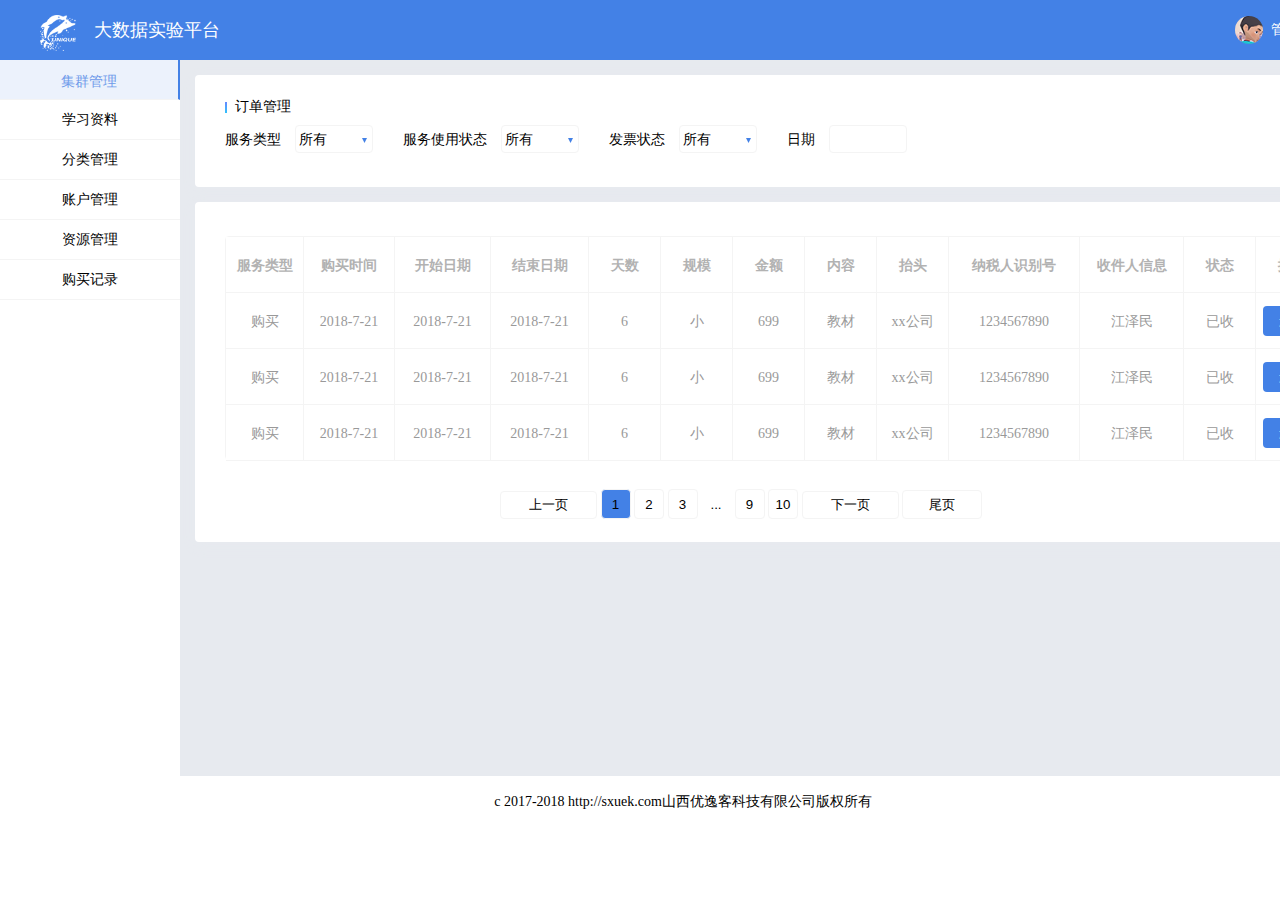
<file: index.html>
<!DOCTYPE html>
<html>
	<head>
		<meta charset="utf-8" />
		<title></title>
		<link rel="stylesheet" href="css/basic.css" />
		<link rel="stylesheet" type="text/css" href="css/basic2.css"/>
		<link rel="stylesheet" type="text/css" href="https://at.alicdn.com/t/font_829163_jvgvnntqg5.css"/>
	</head>
	<body>
		
		<!--header start-->
		
		<header>
			<div class="logo fl">
				<a href=""><img src="img/logo.png" alt="" /></a>
				<h2>大数据实验平台</h2>			
			</div>
			<div class="identify fr">
				<div class="user fl">
					
				</div>
				<h3>管理员身份</h3>
				<i class="iconfont icon-xialajiantou"></i>
			</div>
		</header>
		
		
		
		<!--header end-->
		
		
		
		<!--aside start-->
		<div class="hcl_boxs">
		<aside>
			
			<ul>
				<li class="active"><a href="">集群管理</a></li>
				<li><a href="">学习资料</a></li>
				<li><a href="">分类管理</a></li>
				<li><a href="">账户管理</a></li>
				<li><a href="">资源管理</a></li>
				<li><a href="">购买记录</a></li>
			</ul>

			<div class="hcl_box">
				<div class="hcl_gang"></div>
				<h4 class="hcl_text">订单管理</h4>
				<div class="hcl_fuwu">
					<p>服务类型</p>
					<div class="hcl_qm"><p>所有</p><img src="img/sanjiao.png" alt=""></div>
					<p>服务使用状态</p>
					<div class="hcl_qm"><p>所有</p><img src="img/sanjiao.png" alt=""></div>
					<p>发票状态</p>
					<div class="hcl_qm"><p>所有</p><img src="img/sanjiao.png" alt=""></div>
					<p>日期</p>
					<div class="hcl_qm"></div>
				</div>
			</div>
			<div class="hcl_boxtw">
				<div class="hcl_boxtwq">
					<ul>
						<li>服务类型</li>
						<li>购买</li>
						<li>购买</li>
						<li>购买</li>
					</ul>
					<ul class="o">
						<li class="o">购买时间</li>
						<li class="o">2018-7-21</li>
						<li class="o">2018-7-21</li>
						<li class="o">2018-7-21</li>
					</ul>
					<ul  class="a">
						<li class="a">开始日期</li>
						<li class="a">2018-7-21</li>
						<li class="a">2018-7-21</li>
						<li class="a">2018-7-21</li>
					</ul>
					<ul class="q">
						<li class="q">结束日期</li>
						<li class="q">2018-7-21</li>
						<li class="q">2018-7-21</li>
						<li class="q">2018-7-21</li>
					</ul>
					<ul class="w">
						<li class="w">天数</li>
						<li class="w">6</li>
						<li class="w">6</li>
						<li class="w">6</li>
					</ul>
					<ul class="w">
						<li class="w">规模</li>
						<li class="w">小</li>
						<li class="w">小</li>
						<li class="w">小</li>
					</ul>
					<ul class="w">
						<li class="w">金额</li>
						<li class="w">699</li>
						<li class="w">699</li>
						<li class="w">699</li>
					</ul>
					<ul class="w">
						<li class="w">内容</li>
						<li class="w">教材</li>
						<li class="w">教材</li>
						<li class="w">教材</li>
					</ul>
					<ul class="w">
						<li class="w">抬头</li>
						<li class="w">xx公司</li>
						<li class="w">xx公司</li>
						<li class="w">xx公司</li>
					</ul>
					<ul class="e">
						<li class="e">纳税人识别号</li>
						<li class="e">1234567890</li>
						<li class="e">1234567890</li>
						<li class="e">1234567890</li>
					</ul>
					<ul class="r">
						<li class="r">收件人信息</li>
						<li class="r">江泽民</li>
						<li class="r">江泽民</li>
						<li class="r">江泽民</li>
					</ul>
					<ul class="w">
						<li class="w">状态</li>
						<li class="w">已收</li>
						<li class="w">已收</li>
						<li class="w">已收</li>
					</ul>
					<ul class="y">
						<li class="l">操作</li>
						<li class="y"><div class="hcl_t">删除</div></li>
						<li class="y"><div class="hcl_t">删除</div></li>
						<li class="y"><div class="hcl_t">删除</div></li>
					</ul>
				</div>
				<div class="hcl_footer">
					<button>上一页</button>
					<button>1</button>
					<button>2</button>
					<button>3</button>
					<button>...</button>
					<button>9</button>
					<button>10</button>
					<button>下一页</button>
					<button>尾页</button>
				</div>
				
			</div>
			<div class="hcl_foot">c 2017-2018 http://sxuek.com山西优逸客科技有限公司版权所有</div>
		</aside>
		</div>
		<!--aside start-->
	</body>
</html>
</file>
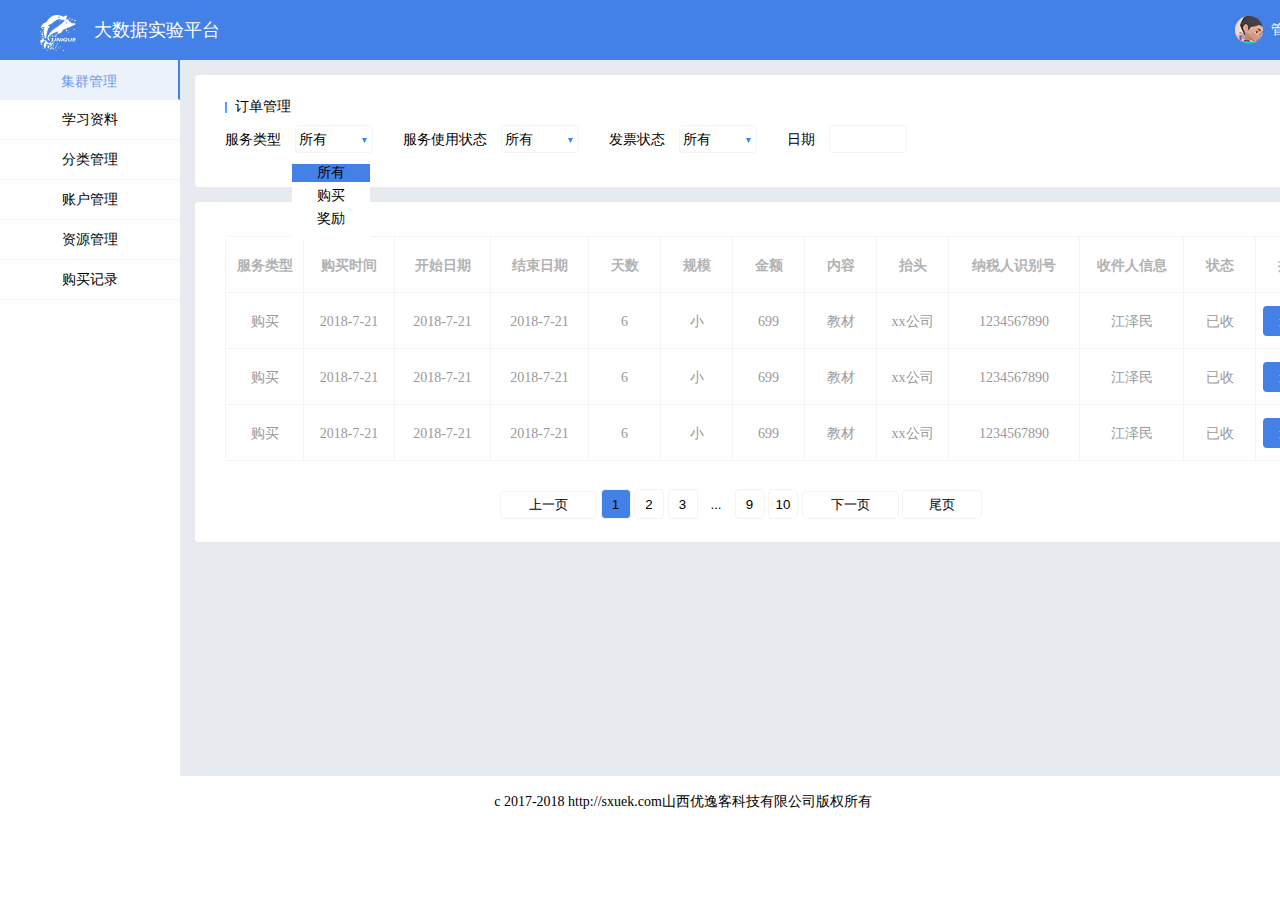
<file: index2.html>
<!DOCTYPE html>
<html>
	<head>
		<meta charset="utf-8" />
		<title></title>
		<link rel="stylesheet" href="css/basic.css" />
		<link rel="stylesheet" type="text/css" href="css/basic2.css"/>
		<link rel="stylesheet" type="text/css" href="https://at.alicdn.com/t/font_829163_jvgvnntqg5.css"/>
	</head>
	<body>
		
		<!--header start-->
		
		<header>
			<div class="logo fl">
				<a href=""><img src="img/logo.png" alt="" /></a>
				<h2>大数据实验平台</h2>			
			</div>
			<div class="identify fr">
				<div class="user fl">
					
				</div>
				<h3>管理员身份</h3>
				<i class="iconfont icon-xialajiantou"></i>
			</div>
		</header>
		
		
		
		<!--header end-->
		
		
		
		<!--aside start-->
		<div class="hcl_boxs">
		<aside>
			
			<ul>
				<li class="active"><a href="">集群管理</a></li>
				<li><a href="">学习资料</a></li>
				<li><a href="">分类管理</a></li>
				<li><a href="">账户管理</a></li>
				<li><a href="">资源管理</a></li>
				<li><a href="">购买记录</a></li>
			</ul>

			<div class="hcl_box">
				<div class="hcl_gang"></div>
				<h4 class="hcl_text">订单管理</h4>
				<div class="hcl_fuwu">
					<p>服务类型</p>
					<div class="hcl_qm"><p>所有</p><img src="img/sanjiao.png" alt=""></div>
					<p>服务使用状态</p>
					<div class="hcl_qm"><p>所有</p><img src="img/sanjiao.png" alt=""></div>
					<p>发票状态</p>
					<div class="hcl_qm"><p>所有</p><img src="img/sanjiao.png" alt=""></div>
					<p>日期</p>
					<div class="hcl_qm"></div>
					<div class="hcl_bm">
						<p>所有</p>
						<p>购买</p>
						<p>奖励</p>
					</div>
				</div>
			</div>
			<div class="hcl_boxtw">
				<div class="hcl_boxtwq">
					<ul>
						<li>服务类型</li>
						<li>购买</li>
						<li>购买</li>
						<li>购买</li>
					</ul>
					<ul class="o">
						<li class="o">购买时间</li>
						<li class="o">2018-7-21</li>
						<li class="o">2018-7-21</li>
						<li class="o">2018-7-21</li>
					</ul>
					<ul  class="a">
						<li class="a">开始日期</li>
						<li class="a">2018-7-21</li>
						<li class="a">2018-7-21</li>
						<li class="a">2018-7-21</li>
					</ul>
					<ul class="q">
						<li class="q">结束日期</li>
						<li class="q">2018-7-21</li>
						<li class="q">2018-7-21</li>
						<li class="q">2018-7-21</li>
					</ul>
					<ul class="w">
						<li class="w">天数</li>
						<li class="w">6</li>
						<li class="w">6</li>
						<li class="w">6</li>
					</ul>
					<ul class="w">
						<li class="w">规模</li>
						<li class="w">小</li>
						<li class="w">小</li>
						<li class="w">小</li>
					</ul>
					<ul class="w">
						<li class="w">金额</li>
						<li class="w">699</li>
						<li class="w">699</li>
						<li class="w">699</li>
					</ul>
					<ul class="w">
						<li class="w">内容</li>
						<li class="w">教材</li>
						<li class="w">教材</li>
						<li class="w">教材</li>
					</ul>
					<ul class="w">
						<li class="w">抬头</li>
						<li class="w">xx公司</li>
						<li class="w">xx公司</li>
						<li class="w">xx公司</li>
					</ul>
					<ul class="e">
						<li class="e">纳税人识别号</li>
						<li class="e">1234567890</li>
						<li class="e">1234567890</li>
						<li class="e">1234567890</li>
					</ul>
					<ul class="r">
						<li class="r">收件人信息</li>
						<li class="r">江泽民</li>
						<li class="r">江泽民</li>
						<li class="r">江泽民</li>
					</ul>
					<ul class="w">
						<li class="w">状态</li>
						<li class="w">已收</li>
						<li class="w">已收</li>
						<li class="w">已收</li>
					</ul>
					<ul class="y">
						<li class="l">操作</li>
						<li class="y"><div class="hcl_t">删除</div></li>
						<li class="y"><div class="hcl_t">删除</div></li>
						<li class="y"><div class="hcl_t">删除</div></li>
					</ul>
				</div>
				<div class="hcl_footer">
					<button>上一页</button>
					<button>1</button>
					<button>2</button>
					<button>3</button>
					<button>...</button>
					<button>9</button>
					<button>10</button>
					<button>下一页</button>
					<button>尾页</button>
				</div>
				
			</div>
			<div class="hcl_foot">c 2017-2018 http://sxuek.com山西优逸客科技有限公司版权所有</div>
		</aside>
		</div>
		<!--aside start-->
	</body>
</html>
</file>
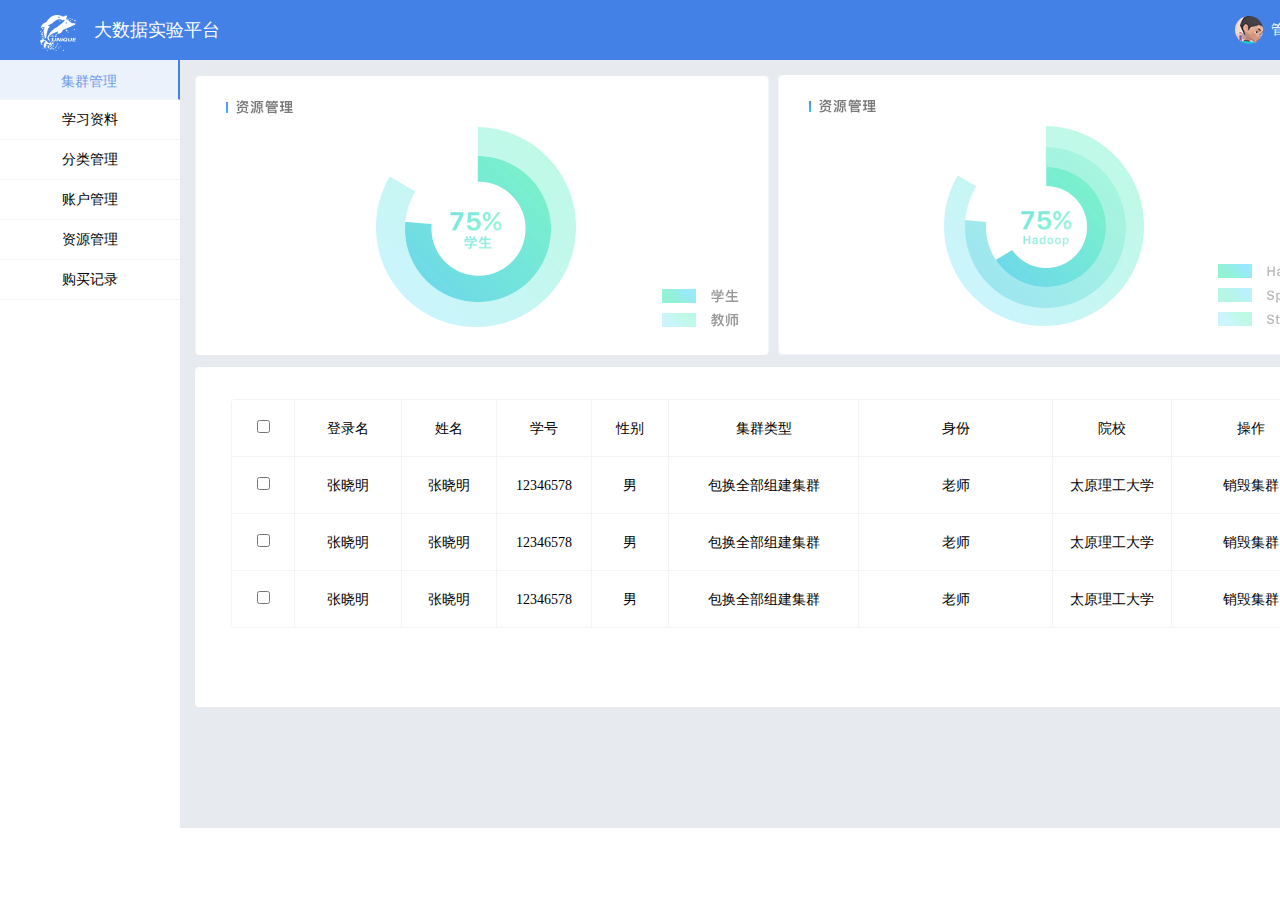
<file: index3.html>
<!DOCTYPE html>
<html>
	<head>
		<meta charset="utf-8" />
		<title></title>
		<link rel="stylesheet" href="css/basic.css" />
		<link rel="stylesheet" type="text/css" href="css/basic2.css"/>
		<link rel="stylesheet" type="text/css" href="https://at.alicdn.com/t/font_829163_jvgvnntqg5.css"/>
	</head>
	<body>
		
		<!--header start-->
		
		<header>
			<div class="logo fl">
				<a href=""><img src="img/logo.png" alt="" /></a>
				<h2>大数据实验平台</h2>			
			</div>
			<div class="identify fr">
				<div class="user fl">
					
				</div>
				<h3>管理员身份</h3>
				<i class="iconfont icon-xialajiantou"></i>
			</div>
		</header>
		
		
		
		<!--header end-->
		
		
		
		<!--aside start-->
		<div class="hcl_boxs">
			<aside>
				
				<ul>
					<li class="active"><a href="">集群管理</a></li>
					<li><a href="">学习资料</a></li>
					<li><a href="">分类管理</a></li>
					<li><a href="">账户管理</a></li>
					<li><a href="">资源管理</a></li>
					<li><a href="">购买记录</a></li>
				</ul>
                <div class="hcl_boxes">
                	<img src="img/ziyuanguanli.png" alt="">
                	<img src="img/ziyuan.png" alt="">
                </div>
                <div class="hcl_long">
                	<div class="hcl_table">
                		<dl class="">
                			<dd class="oa"><input type="Checkbox"></dd>
                			<dd class="oa"><input type="Checkbox"></dd>
                			<dd class="oa"><input type="Checkbox"></dd>
                			<dd class="oa"><input type="Checkbox"></dd>
                		</dl>
                		<dl class="">
                			<dd class="qa">登录名</dd>
                			<dd class="qa">张晓明</dd>
                			<dd class="qa">张晓明</dd>
                			<dd class="qa">张晓明</dd>
                		</dl>
                		<dl class="">
                			<dd class="wa">姓名</dd>
                			<dd class="wa">张晓明</dd>
                			<dd class="wa">张晓明</dd>
                			<dd class="wa">张晓明</dd>
                		</dl>
                		<dl class="">
                			<dd class="ea">学号</dd>
                			<dd class="ea">12346578</dd>
                			<dd class="ea">12346578</dd>
                			<dd class="ea">12346578</dd>
                		</dl>
                		<dl class="">
                			<dd class="ra">性别</dd>
                			<dd class="ra">男</dd>
                			<dd class="ra">男</dd>
                			<dd class="ra">男</dd>
                		</dl>
                		<dl class="">
                			<dd class="ta">集群类型</dd>
                			<dd class="ta">包换全部组建集群</dd>
                			<dd class="ta">包换全部组建集群</dd>
                			<dd class="ta">包换全部组建集群</dd>
                		</dl>

                		<dl class="">
                			<dd class="ya">身份</dd>
                			<dd class="ya">老师</dd>
                			<dd class="ya">老师</dd>
                			<dd class="ya">老师</dd>
                		</dl>
                		<dl class="">
                			<dd class="ua">院校</dd>
                			<dd class="ua">太原理工大学</dd>
                			<dd class="ua">太原理工大学</dd>
                			<dd class="ua">太原理工大学</dd>
                		</dl>
                		<dl class="">
                			<dd class="ia">操作</dd>
                			<dd class="ia">销毁集群</dd>
                			<dd class="ia">销毁集群</dd>
                			<dd class="ia">销毁集群</dd>
                		</dl>
                	</div>
                </div>
			</aside>
	    </div>
		<!--aside start-->
	</body>
</html>
</file>
<file: css/basic.css>
/*公共样式--开始*/
html, body, div, ul, li, h1, h2, h3, h4, h5, h6, p, dl, dt, dd, ol, form, input, textarea, th, td, select {
    margin: 0;
    padding: 0;
}
*{
	box-sizing: border-box;
}
html, body {
    min-height: 100%;
    font-family: "微软雅黑","苹方","宋体";
}

body {
    font-family: "Microsoft YaHei";
    font-size:14px;
}
h1, h2, h3, h4, h5, h6{font-weight:normal;}
ul,ol {
    list-style: none;
}

img {
    border: none;
    vertical-align: middle;
}

a {
    text-decoration: none;
    color: #232323;
}

table {
    border-collapse: collapse;
    table-layout: fixed;
}

input, textarea {
    outline: none;
    border: none;
}

textarea {
    resize: none;
    overflow: auto;
}

.clearfix {
    zoom: 1;
}

.clearfix:after {
    content: ".";
    width: 0;
    height: 0;
    visibility: hidden;
    display: block;
    clear: both;
    overflow:hidden;
}

.fl {
    float: left
}

.fr {
    float: right
}

.tl {
    text-align: left;
}

.tc {
    text-align: center
}

.tr {
    text-align: right;
}
.w{
	width: 1230px;
	margin: 0 auto;
}
/*.ellipse {
    overflow: hidden;
    text-overflow: ellipsis;
    white-space: nowrap;
}
.inline{
    display: inline-block;
    *display: inline;
    *zoom: 1;
}*/
</file>
<file: css/basic2.css>
body{
	background: #fff;
	width: 1366px;
	height: 768px;
}
*{
	list-style: none;
	text-decoration: none;
}
header{
	width: 100%;
	height: 60px;
	background: #4381e6;
}
header h2{
	display: inline;
	font-family: "方正综艺简体";
	font-size: 18px;
	color: #fff;
	
}
.logo{
	margin-left: 40px;
	line-height: 60px;
}
.logo img{
	width: 36px;
	height: 36px;
	margin-right: 14px;
}
.identify{
	margin-right: 15px;
	line-height: 60px;
}
.user{
	margin:16px 8px 16px 0;
	width:28px;
	height: 28px;
	border-radius: 50%;
	background: url(../img/identify.png) center center  no-repeat;
	background-size: 200%;
	/*background-size: 200%;*/
}
.identify h3{
	font-family: "PingFang Bold";
	margin-right: 10px;
	display: inline;
	font-size: 14px;
	color: #fff;
}
.identify i{
	color: #fff;
}


/*header  end*/


/*aside   start*/
.hcl_boxs{
	position: relative;
}
.hcl_boxs aside{
	background: #fff;
	width: 180px;
	height: 100%;
	/* box-shadow: 0 4px 12px 2px #e7eaef; */
	/* position: relative; */
}
aside ul{
	position: relative;
}
aside ul li{
	height: 40px;
	border-bottom: 1px solid #f4f4f4;
	line-height: 40px;
	text-align: center;
/* 	float: left;
 */}
aside ul li a{
	font-family: "PingFang Bold";
	font-size: 14px;
	/*opacity: 0.4;*/
	color: #000;
}
aside ul li.active{
	background: #ecf2fc;
	color: #6e9aea;
	border-right:2px solid #4381e6;
}
aside ul li.active a{
	color: #6e9aea;
}
.hcl_boxs{
	background: #e7eaef;
	height: 768px;
}
.hcl_box{
	width: 1157px;
	height: 112px;
	background: white;
	position: absolute;
    left: 195px;
    top: 15px;
    border-radius: 4px;
    box-shadow: 0 4px 12px 2px #e7eaef;
    /* position: relative; */
}
.hcl_box .hcl_gang{
	width: 2px;
    height: 11px;
    background: linear-gradient(#6787ff,#30c2fb);
    margin-left: 30px;
    margin-top: 27px;
    float: left;
}
.hcl_box .hcl_text{
	float: left;
	margin-left: 8px;
    margin-top: 23px;
}
.hcl_box .hcl_fuwu{
	width: 100%;
	height: 73px;
	margin-top: 38px;
	position: relative;
	display: flex;
	flex-direction: row;
}
.hcl_box .hcl_fuwu p{
	margin-left: 30px;
	margin-top: 15px;
	font-size: 14px;
}
.hcl_box .hcl_fuwu .hcl_bm{
	width: 78px;
	height: 82px;
	background: white;
	text-align: center;
	position: absolute;
	top: 43px;
	left: 97px;
	z-index: 999;
}
.hcl_box .hcl_fuwu .hcl_bm p{
	margin-top: 5px;
	margin-left: 0;
}
.hcl_box .hcl_fuwu .hcl_bm p:nth-child(1){
	background: #4381e6;
}
.hcl_box .hcl_fuwu .hcl_qm{
	width: 78px;
	height: 28px;
	margin-left: 14px;
	margin-top: 9px;
	border-radius: 4px;
	border: 1px solid #f4f4f4;
	line-height: 28px;
	position: relative;
}
.hcl_box .hcl_fuwu .hcl_qm p{
	margin-left: 3px;
	margin-top: 0;
	/* line-height: 28px; */
}
.hcl_box .hcl_fuwu .hcl_qm img{
	position: absolute;
	right: 5px;
	top: 12px;
}
.hcl_boxtw{
	width: 1157px;
	height: 340px;
	background: white;
	position: absolute;
	top: 142px;
	left: 195px;
	border-radius: 4px;
    box-shadow: 0 4px 12px 2px #e7eaef;
}
.hcl_boxtw .hcl_boxtwq{
	width: 1098px;
	height: 224px;
	/* background: red; */
	margin-top: 34px;
	margin-left: 30px;
	border-radius: 4px;
	border: 1px solid #f4f4f4;
	display: flex;
	flex-direction: row;
}
.hcl_boxs aside .hcl_boxtw .hcl_boxtwq ul{
	display: block;
	width: 78px;
	height: 224px;
	box-sizing: border-box;
}
.hcl_boxs aside .hcl_boxtw .hcl_boxtwq ul li{
	/* display: block; */
	width: 78px;
	height: 56px;
	background: white;
	border-right: 1px solid #f4f4f4;
	border-bottom: 1px solid #f4f4f4;
	line-height: 58px;
	color: #999999;
}
.hcl_boxs aside .hcl_boxtw .hcl_boxtwq ul li:nth-child(1){
	font-weight: bold;
	color: #b2b2b2;
}

.hcl_boxs aside .hcl_boxtw .hcl_boxtwq .o{
	width: 91px;
}
.hcl_boxs aside .hcl_boxtw .hcl_boxtwq .a{
	width: 96px;
}
.hcl_boxs aside .hcl_boxtw .hcl_boxtwq .q{
	width: 98px;
}
.hcl_boxs aside .hcl_boxtw .hcl_boxtwq .w{
	width: 72px;
}
.hcl_boxs aside .hcl_boxtw .hcl_boxtwq .e{
	width: 131px;
}
.hcl_boxs aside .hcl_boxtw .hcl_boxtwq .r{
	width: 104px;
}
.hcl_boxs aside .hcl_boxtw .hcl_boxtwq li{
	width: 72px;
	height: 56px;
	overflow: hidden;
}
.hcl_boxs aside .hcl_boxtw .hcl_boxtwq .y{
	width: 72px;
}
.hcl_boxs aside .hcl_boxtw .hcl_boxtwq .l{
	width: 72px;
	height: 56px;
}
.hcl_boxs aside .hcl_boxtw .hcl_boxtwq .hcl_t{
	width: 60px;
	height: 30px;
	border-radius: 4px;
	background: #4381e6;
	margin-left: 7px;
	margin-top: 13px;
	text-align: center;
	line-height: 30px;
	color: white;
}
.hcl_boxs aside .hcl_footer{
	width: 523px;
	height: 36px;
	margin-left: 305px;
	margin-top: 29px;
}
button{
	border-radius: 4px;
	background: white;
}
.hcl_boxs aside .hcl_footer button:nth-child(1){
	width: 97px;
	height: 28px;
	border: 1px solid #f4f4f4;
	background: white;
}
.hcl_boxs aside .hcl_footer button:nth-child(8){
	width: 97px;
	height: 28px;
	border: 1px solid #f4f4f4;
	background: white;
}
.hcl_boxs aside .hcl_footer button:nth-child(9){
	width: 80px;
	height: 29px;
	border: 1px solid #f4f4f4;
	background: white;
}
.hcl_boxs aside .hcl_footer button:nth-child(2){
	width: 30px;
	height: 30px;
	border-radius: 4px;
	border: 1px solid #f4f4f4;
	background: #4381e6;
}
.hcl_boxs aside .hcl_footer button:nth-child(3){
	width: 30px;
	height: 30px;
	border-radius: 4px;
	border: 1px solid #f4f4f4;
	/* background: #4381e6; */
}
.hcl_boxs aside .hcl_footer button:nth-child(4){
	width: 30px;
	height: 30px;
	border-radius: 4px;
	border: 1px solid #f4f4f4;
	/* background: #4381e6; */
}
.hcl_boxs aside .hcl_footer button:nth-child(5){
	width: 30px;
	height: 30px;
	border-radius: 4px;
	border: none;
	/* background: #4381e6; */
}
.hcl_boxs aside .hcl_footer button:nth-child(6){
	width: 30px;
	height: 30px;
	border-radius: 4px;
	border: 1px solid #f4f4f4;
	/* background: #4381e6; */
}
.hcl_boxs aside .hcl_footer button:nth-child(7){
	width: 30px;
	height: 30px;
	border-radius: 4px;
	border: 1px solid #f4f4f4;
	/* background: #4381e6; */
}
.hcl_foot{
	width: 1366px;
	height: 52px;
	background: white;
	text-align: center;
	line-height: 52px;
	position: absolute;
	bottom: 0;
	left: 0;
	z-index: 999;
}




.hcl_boxs .hcl_boxes{
	width: 1157px;
	height: 282px;
	position: absolute;
	top: 15px;
	left: 195px;
}
.hcl_boxs .hcl_boxes img:nth-child(2){
	margin-left: 5px;
}
.hcl_boxs .hcl_boxes img{
	border-radius: 4px;
}
.hcl_boxs .hcl_long{
	width: 1157px;
	height: 340px;
	position: absolute;
	left: 195px;
	top: 307px;
	background: white;
	border-radius: 4px;
}
.hcl_boxs .hcl_long .hcl_table{
	width: 1100px;
	height: 229px;
	border: 1px solid #f4f4f4;
	border-radius: 4px;
	margin-left: 36px;
	margin-top: 32px;
	/* background: red; */
}
.hcl_boxs .hcl_long .hcl_table dl{
	float: left;
}
.hcl_boxs .hcl_long .hcl_table dl .oa{
	width: 63px;
	height: 57px;
	background: white;
	border-right: 1px solid #f4f4f4;
	border-bottom: 1px solid #f4f4f4;
	text-align: center;
	line-height: 57px;
}
.hcl_boxs .hcl_long .hcl_table dl .ta input{
	width: 15px;
	height: 15px;
	background: white;
	border: 1px solid #4381e6;
}
.hcl_boxs .hcl_long .hcl_table dl .qa{
	width: 107px;
	height: 57px;
	background: white;
	border-right: 1px solid #f4f4f4;
	border-bottom: 1px solid #f4f4f4;
	text-align: center;
	line-height: 57px;
}
.hcl_boxs .hcl_long .hcl_table dl .wa{
	width: 95px;
	height: 57px;
	background: white;
	border-right: 1px solid #f4f4f4;
	border-bottom: 1px solid #f4f4f4;
	text-align: center;
	line-height: 57px;
}
.hcl_boxs .hcl_long .hcl_table dl .ea{
	width: 95px;
	height: 57px;
	background: white;
	border-right: 1px solid #f4f4f4;
	border-bottom: 1px solid #f4f4f4;
	text-align: center;
	line-height: 57px;
}
.hcl_boxs .hcl_long .hcl_table dl .ra{
	width: 77px;
	height: 57px;
	background: white;
	border-right: 1px solid #f4f4f4;
	border-bottom: 1px solid #f4f4f4;
	text-align: center;
	line-height: 57px;
}
.hcl_boxs .hcl_long .hcl_table dl .ta{
	width: 190px;
	height: 57px;
	background: white;
	border-right: 1px solid #f4f4f4;
	border-bottom: 1px solid #f4f4f4;
	text-align: center;
	line-height: 57px;
}
.hcl_boxs .hcl_long .hcl_table dl .ya{
	width: 194px;
	height: 57px;
	background: white;
	border-right: 1px solid #f4f4f4;
	border-bottom: 1px solid #f4f4f4;
	text-align: center;
	line-height: 57px;
}
.hcl_boxs .hcl_long .hcl_table dl .ua{
	width: 119px;
	height: 57px;
	background: white;
	border-right: 1px solid #f4f4f4;
	border-bottom: 1px solid #f4f4f4;
	text-align: center;
	line-height: 57px;
}
.hcl_boxs .hcl_long .hcl_table dl .ia{
	width: 158px;
	height: 57px;
	background: white;
	border-right: 1px solid #f4f4f4;
	border-bottom: 1px solid #f4f4f4;
	text-align: center;
	line-height: 57px;
}
</file>
